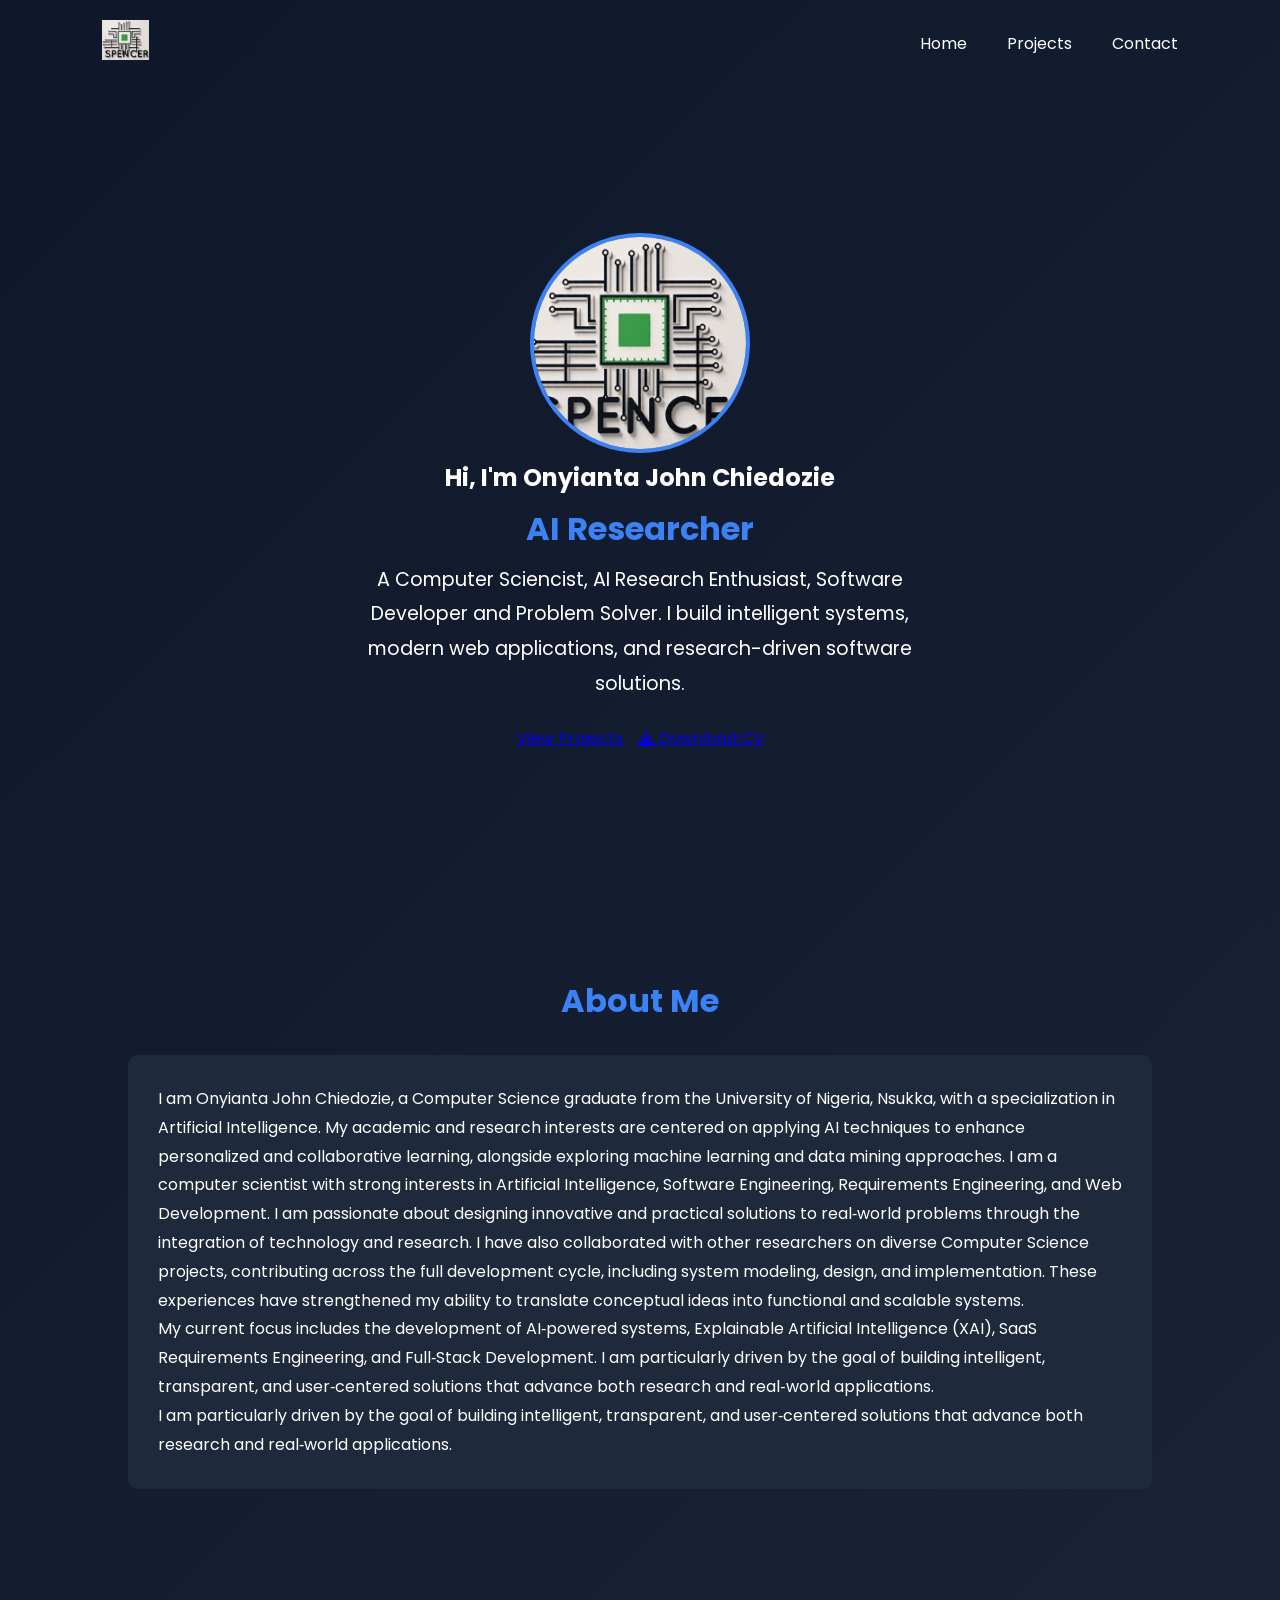
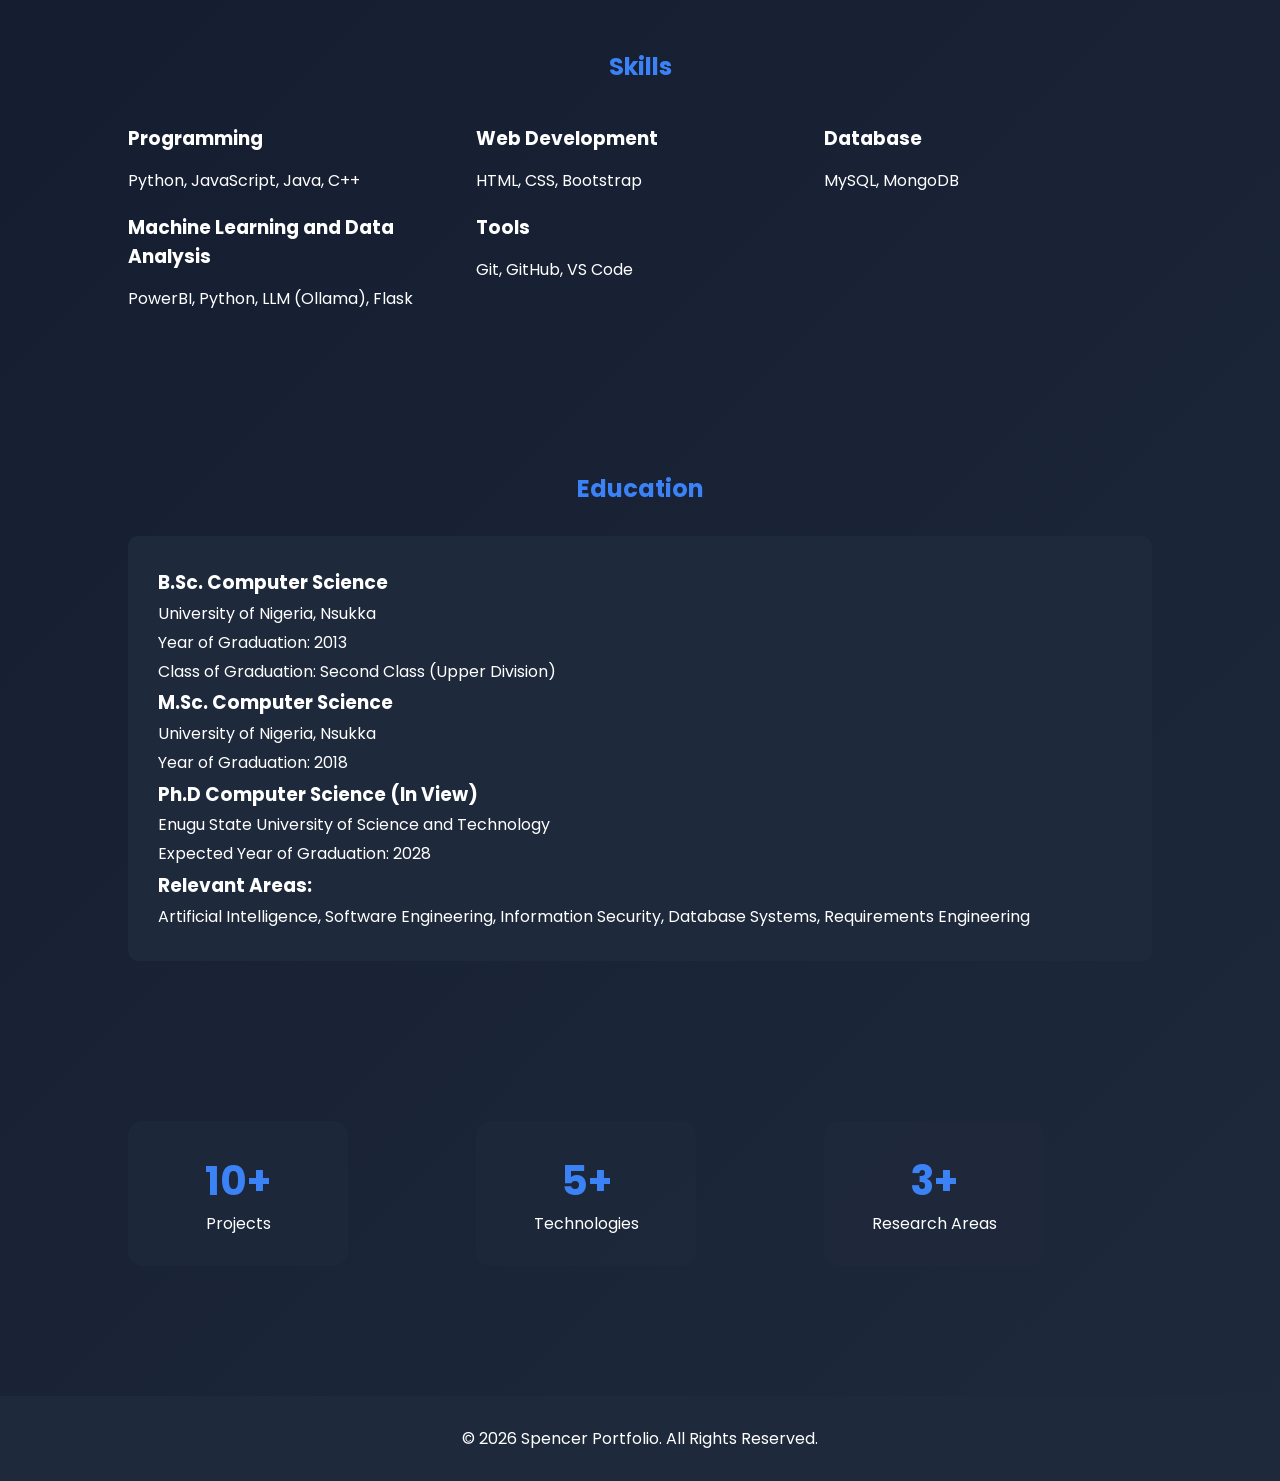
<file: index.html>
<!DOCTYPE html>
<html lang="en">
<head>
    <meta charset="UTF-8">
    <meta name="viewport" content="width=device-width, initial-scale=1.0">
    <title>Spencer Portfolio</title>
	
<link rel="stylesheet"
href="https://cdnjs.cloudflare.com/ajax/libs/font-awesome/6.5.1/css/all.min.css">
    
<link rel="preconnect"
      href="https://fonts.googleapis.com">

<link rel="preconnect"
      href="https://fonts.gstatic.com"
      crossorigin>

<link href="https://fonts.googleapis.com/css2?family=Poppins:wght@300;400;500;600;700&display=swap"
      rel="stylesheet">

    <link rel="stylesheet" href="css/style.css">
<link rel="icon"
href="images/favicon.png">
</head>
<body>

    <nav>
    <a href="index.html" class="logo">
        <img src="images/logo.jpg" alt="SP Logo">
    </a>

    <ul>
        <li><a href="index.html">Home</a></li>
        <li><a href="projects.html">Projects</a></li>
        <li><a href="contact.html">Contact</a></li>
    </ul>
</nav>

    <section class="hero">

    <div class="hero-content">

        <img src="images/logo.jpg" alt="Profile">

        <h2>Hi, I'm Onyianta John Chiedozie</h2>

        <h3 id="typing-text"></h3>

        <p>
            A Computer Sciencist,
            AI Research Enthusiast,
            Software Developer and Problem Solver.

            I build intelligent systems,
            modern web applications,
            and research-driven software solutions.
        </p>

        <div class="hero-buttons">

            <a href="projects.html" class="btn">
                View Projects
            </a>

            <a href="ONYIANTA_JOHN_CV.pdf"
               class="btn-secondary"
               download>

                <i class="fa-solid fa-download"></i>
                Download CV

            </a>

        </div>

    </div>

</section>
<section class="about">

    <h2>About Me</h2>

    <div class="about-content">

        <p>
            I am Onyianta John Chiedozie, a Computer Science graduate from the University of Nigeria, Nsukka, with a specialization in Artificial Intelligence. My academic and research interests are centered on applying AI techniques to enhance personalized and collaborative learning, alongside exploring machine learning and data mining approaches.
I am a computer scientist with strong interests in Artificial Intelligence, Software Engineering, Requirements Engineering, and Web Development. I am passionate about designing innovative and practical solutions to real‑world problems through the integration of technology and research.
I have also collaborated with other researchers on diverse Computer Science projects, contributing across the full development cycle, including system modeling, design, and implementation. These experiences have strengthened my ability to translate conceptual ideas into functional and scalable systems.

        <p>
            My current focus includes the development of AI‑powered systems, Explainable Artificial Intelligence (XAI), SaaS Requirements Engineering, and Full‑Stack Development. I am particularly driven by the goal of building intelligent, transparent, and user‑centered solutions that advance both research and real‑world applications.
        </p>
	<p>
            I am particularly driven by the goal of building intelligent, transparent, and user‑centered solutions that advance both research and real‑world applications.
        </p>
        </p>

    </div>

</section>
<section class="skills">

    <h2>Skills</h2>

    <div class="skills-grid">

        <div class="skill-card">
            <h3>Programming</h3>
            <p>Python, JavaScript, Java, C++</p>
        </div>

        <div class="skill-card">
            <h3>Web Development</h3>
            <p>HTML, CSS, Bootstrap</p>
        </div>

        <div class="skill-card">
            <h3>Database</h3>
            <p>MySQL, MongoDB</p>
        </div>
	
	<div class="skill-card">
            <h3>Machine Learning and Data Analysis</h3>
            <p>PowerBI, Python, LLM (Ollama), Flask</p>
        </div>	

        <div class="skill-card">
            <h3>Tools</h3>
            <p>Git, GitHub, VS Code</p>
        </div>

    </div>

</section>
<section class="education">

    <h2>Education</h2>

    <div class="edu-card">

        <h3>B.Sc. Computer Science</h3>

        <p>
            University of Nigeria, Nsukka
        </p>

        <p>
            Year of Graduation: 2013
        </p>
	
	<p>
            Class of Graduation: Second Class (Upper Division)
        </p>
	<h3>M.Sc. Computer Science</h3>

        <p>
            University of Nigeria, Nsukka
        </p>

        <p>
            Year of Graduation: 2018
        </p>
	<h3>Ph.D Computer Science (In View)</h3>

        <p>
            Enugu State University of Science and Technology
        </p>

        <p>
            Expected Year of Graduation: 2028
        </p>
	<h3>Relevant Areas:</h3> 
        <p>
            Artificial Intelligence,
            Software Engineering,
            Information Security,
            Database Systems,
            Requirements Engineering
        </p>

    </div>

</section>

<section class="stats">

    <div class="stat-box">

        <h2>10+</h2>

        <p>Projects</p>

    </div>

    <div class="stat-box">

        <h2>5+</h2>

        <p>Technologies</p>

    </div>

    <div class="stat-box">

        <h2>3+</h2>

        <p>Research Areas</p>

    </div>

</section>

<footer>

    <p>
        © 2026 Spencer Portfolio.
        All Rights Reserved.
    </p>
<script src="js/script.js"></script>
</footer>
</body>
<link rel="icon"
href="images/favicon.png">
</html>
</file>
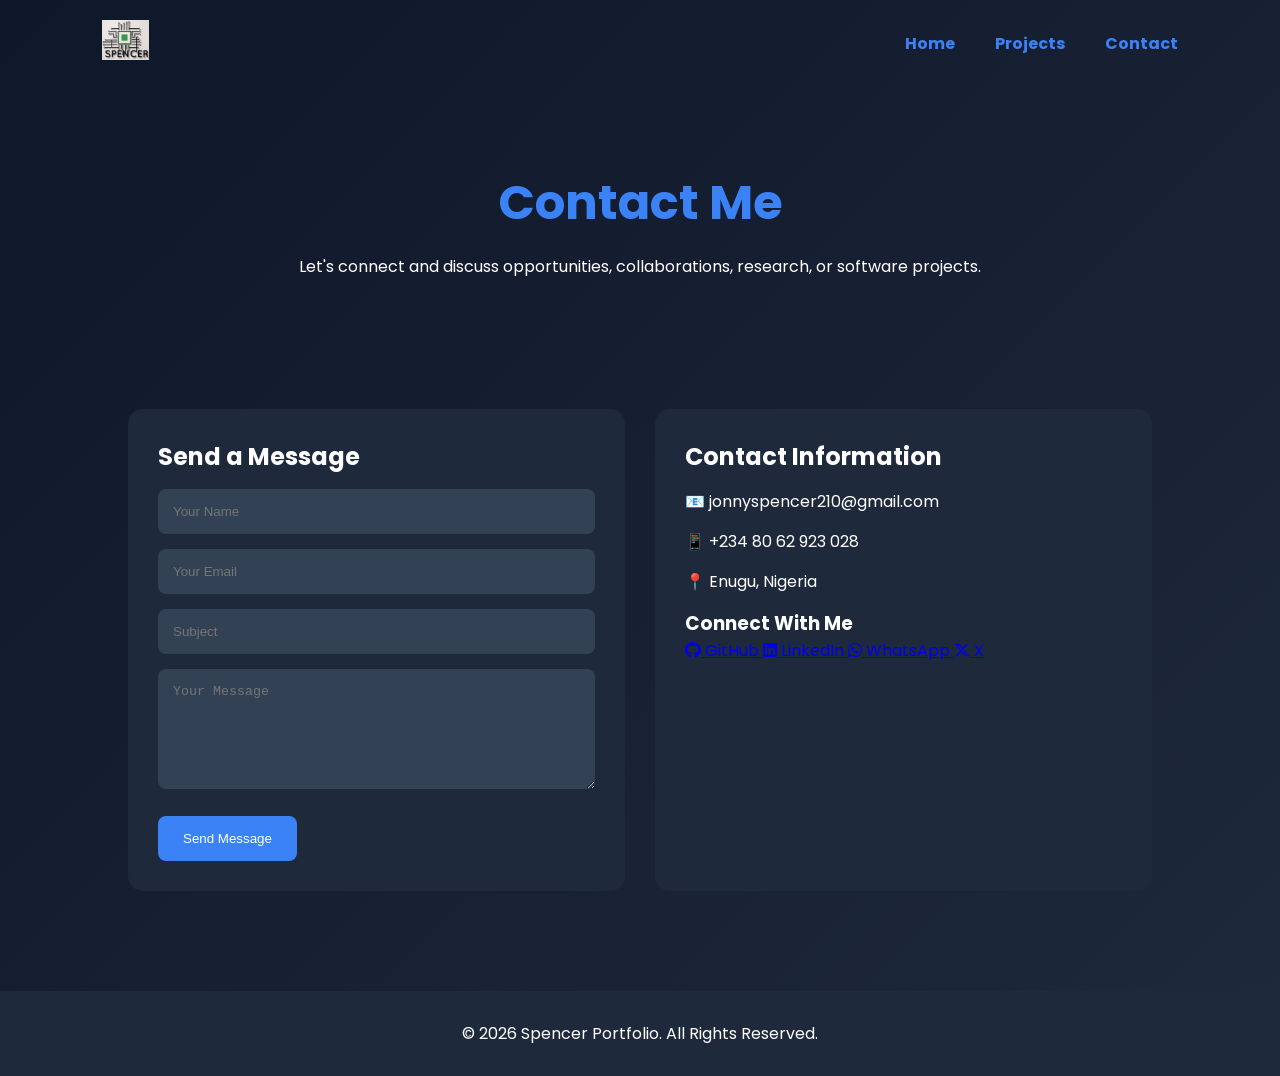
<file: contact.html>
<!DOCTYPE html>
<html lang="en">
<head>
    <meta charset="UTF-8">
    <meta name="viewport" content="width=device-width, initial-scale=1.0">
    <title>Contact | Spencer Portfolio</title>

<link rel="stylesheet"
href="https://cdnjs.cloudflare.com/ajax/libs/font-awesome/6.5.1/css/all.min.css">

    <link rel="preconnect"
      href="https://fonts.googleapis.com">

<link rel="preconnect"
      href="https://fonts.gstatic.com"
      crossorigin>

<link href="https://fonts.googleapis.com/css2?family=Poppins:wght@300;400;500;600;700&display=swap"
      rel="stylesheet">


    <link rel="stylesheet" href="css/style.css">
</head>
<body>
<link rel="icon"
href="images/favicon.png">
    <nav>
    <a href="index.html" class="logo">
        <img src="images/logo.jpg" alt="SP Logo">
    </a>
        <ul>
	    <li><a class="active" href="index.html">Home</a></li>
            <li><a class="active" href="projects.html">Projects</a></li>
            <li><a class="active" href="contact.html">Contact</a></li>
        </ul>
    </nav>

    <section class="contact-header">

        <h1>Contact Me</h1>

        <p>
            Let's connect and discuss opportunities,
            collaborations, research, or software projects.
        </p>

    </section>

    <section class="contact-container">

        <div class="contact-form">

            <h2>Send a Message</h2>

            <form>

                <input type="text"
                       placeholder="Your Name"
                       required>

                <input type="email"
                       placeholder="Your Email"
                       required>

                <input type="text"
                       placeholder="Subject"
                       required>

                <textarea
                    placeholder="Your Message"
                    rows="6"
                    required></textarea>

                <button type="submit">
                    Send Message
                </button>

            </form>

        </div>

        <div class="contact-info">

            <h2>Contact Information</h2>

            <p>📧 jonnyspencer210@gmail.com</p>

            <p>📱 +234 80 62 923 028</p>

            <p>📍 Enugu, Nigeria</p>

            <h3>Connect With Me</h3>

           <a href="#">
	   <i class="fab fa-github"></i>
	   GitHub
		</a>

                <a href="#">
		<i class="fab fa-linkedin"></i>
		LinkedIn
		</a>

		<a href="#">
		<i class="fab fa-whatsapp"></i>
		WhatsApp
		</a>

                <a href="#">
		<i class="fab fa-x-twitter"></i>
		X
		</a>

            </div>

        </div>

    </section>

    <footer>
        <p>© 2026 Spencer Portfolio. All Rights Reserved.</p>
    </footer>
<script src="js/script.js"></script>
</body>
</html>
</file>
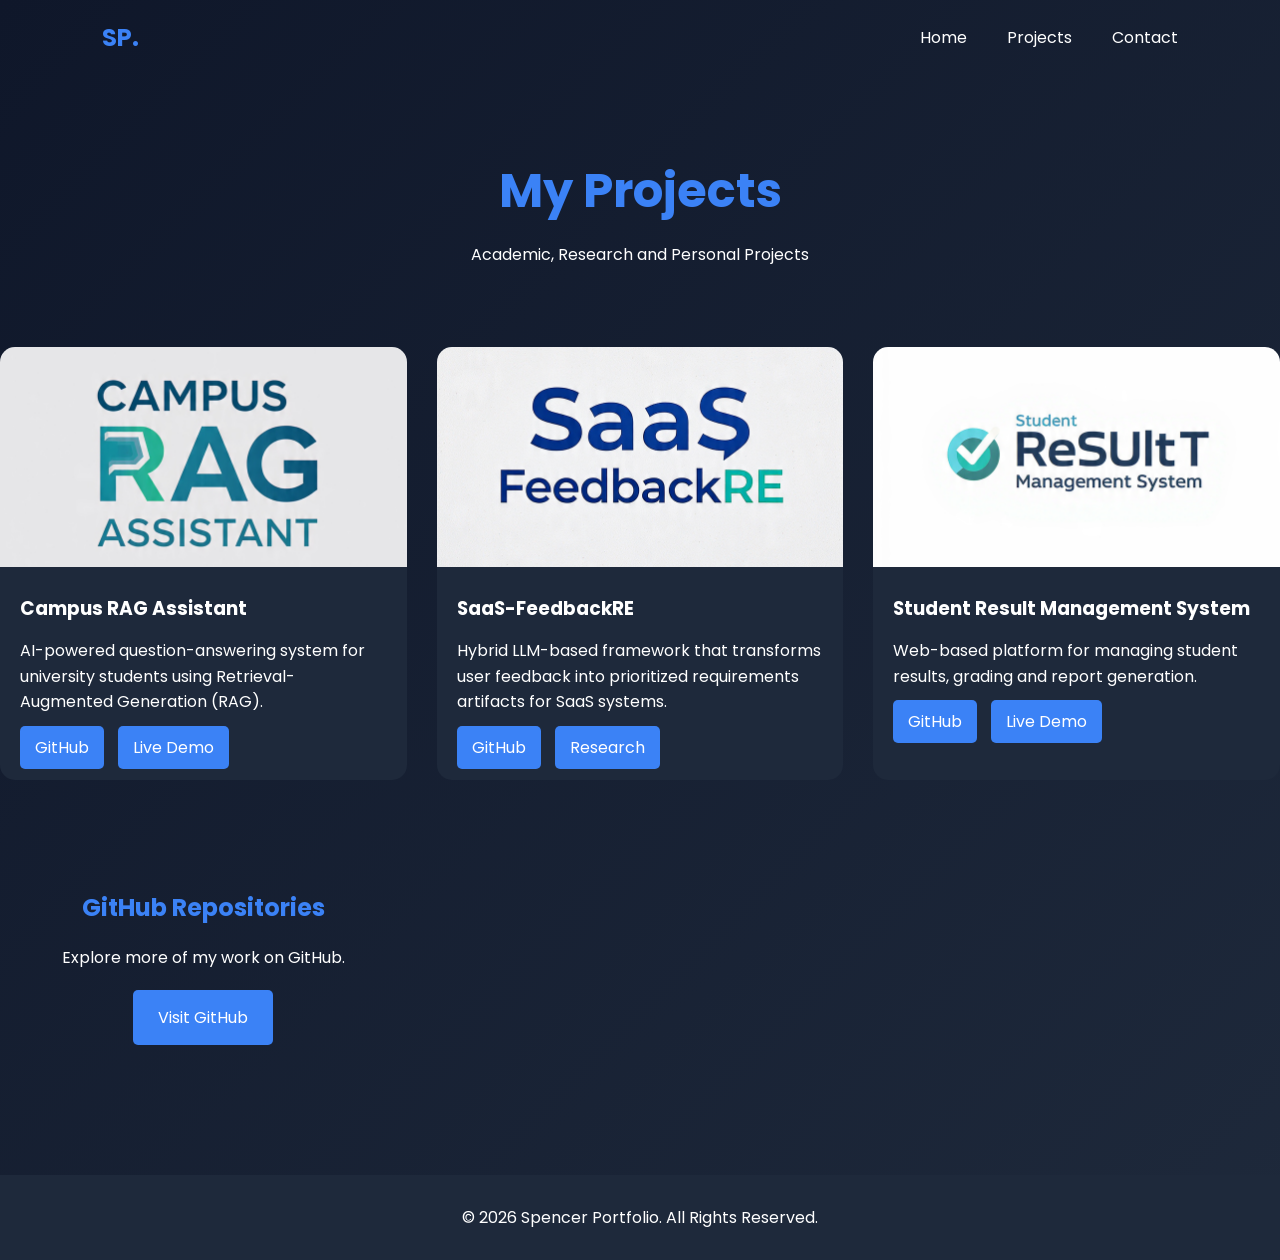
<file: projects.html>
<!DOCTYPE html>
<html lang="en">
<head>
    <meta charset="UTF-8">
    <meta name="viewport" content="width=device-width, initial-scale=1.0">
    <title>Projects | Spencer Portfolio</title>

<link rel="stylesheet"
href="https://cdnjs.cloudflare.com/ajax/libs/font-awesome/6.5.1/css/all.min.css">

    <link rel="preconnect"
      href="https://fonts.googleapis.com">

<link rel="preconnect"
      href="https://fonts.gstatic.com"
      crossorigin>

<link href="https://fonts.googleapis.com/css2?family=Poppins:wght@300;400;500;600;700&display=swap"
      rel="stylesheet">

    <link rel="stylesheet" href="css/style.css">
</head>
<body>

    <nav>

    <h2 class="logo">SP.</h2>

    <div class="menu-toggle" id="menu-toggle">

        <i class="fas fa-bars"></i>

    </div>

    <ul id="nav-links">

        <li><a href="index.html">Home</a></li>

        <li><a href="projects.html">Projects</a></li>

        <li><a href="contact.html">Contact</a></li>

    </ul>

</nav>

    <section class="projects-header">

        <h1>My Projects</h1>

        <p>
            Academic, Research and Personal Projects
        </p>

    </section>

    <section class="projects-container">

        <div class="project-card">

    <img src="images/project1.jpg" alt="Project">

    <div class="project-content">

        <h3>Campus RAG Assistant</h3>

        <p>
            AI-powered question-answering system for
            university students using Retrieval-Augmented
            Generation (RAG).
        </p>

        <div class="project-buttons">
            <a href="#">GitHub</a>
            <a href="#">Live Demo</a>
        </div>

    </div>

</div>


<div class="project-card">

    <img src="images/project2.jpg" alt="Project">

    <div class="project-content">

        <h3>SaaS-FeedbackRE</h3>

        <p>
            Hybrid LLM-based framework that transforms
            user feedback into prioritized requirements
            artifacts for SaaS systems.
        </p>

        <div class="project-buttons">
            <a href="#">GitHub</a>
            <a href="#">Research</a>
        </div>

    </div>

</div>


<div class="project-card">

    <img src="images/project3.jpg" alt="Project">

    <div class="project-content">

        <h3>Student Result Management System</h3>

        <p>
            Web-based platform for managing student
            results, grading and report generation.
        </p>

        <div class="project-buttons">
            <a href="#">GitHub</a>
            <a href="#">Live Demo</a>
        </div>

    </div>

</div>

<section class="github-section">

    <h2>GitHub Repositories</h2>

    <p>
        Explore more of my work on GitHub.
    </p>

    <a href="https://github.com/yourusername"
       target="_blank"
       class="github-btn">

       Visit GitHub

    </a>

</section>

    </section>

    <footer>
        <p>© 2026 Spencer Portfolio. All Rights Reserved.</p>
    </footer>
<script src="js/script.js"></script>
</body>
<link rel="icon"
href="images/favicon.png">
</html>
</file>
<file: css/style.css>
html{
    scroll-behavior:smooth;
}

*{
    margin:0;
    padding:0;
    box-sizing:border-box;
}

body{

    font-family:'Poppins',sans-serif;

    background:
    linear-gradient(
        135deg,
        #0F172A,
        #1E293B
    );

    color:white;

    overflow-x:hidden;
}

nav{

    display:flex;

    justify-content:space-between;

    align-items:center;

    padding:20px 8%;

    flex-wrap:wrap;
}

nav ul{

    display:flex;

    gap:25px;

    list-style:none;

    flex-wrap:wrap;
}

nav ul li{
    margin-left:20px;
}

nav a{
    color:white;
    text-decoration:none;
}

.hero{
    text-align:center;
    padding:100px 20px;
}

.hero img{
    width:180px;
    height:180px;
    border-radius:50%;
    object-fit:cover;
}

.hero h1{
    margin-top:20px;
    font-size:3rem;
}

.hero h3{
    color:#3B82F6;
    margin:10px 0;
}

.hero p{
    max-width:600px;
    margin:auto;
    line-height:1.6;
}

.hero-buttons{

    display:flex;

    justify-content:center;

    gap:15px;

    flex-wrap:wrap;

    margin-top:25px;
}

.about{
    padding:80px 10%;
}

.about h2{
    text-align:center;
    margin-bottom:30px;
    font-size:2rem;
    color:#3B82F6;
}

.about-content{
    background:#1E293B;
    padding:30px;
    border-radius:10px;
    line-height:1.8;
}

.skills{
    padding:80px 10%;
}

.skills h2{
    text-align:center;
    color:#3B82F6;
    margin-bottom:40px;
}

.skills-grid{

    display:grid;

    grid-template-columns:
    repeat(auto-fit,minmax(250px,1fr));

    gap:20px;
}
}

.skill-card{
    background:#1E293B;
    padding:30px;
    border-radius:10px;
    text-align:center;
    transition:0.3s;
}

.skill-card:hover{
    transform:translateY(-10px);
}

.skill-card h3{
    margin-bottom:15px;
}

.education{
    padding:80px 10%;
}

.education h2{
    text-align:center;
    color:#3B82F6;
    margin-bottom:30px;
}

.edu-card{
    background:#1E293B;
    padding:30px;
    border-radius:10px;
    line-height:1.8;
}

footer{
    text-align:center;
    padding:30px;
    background:#1E293B;
    margin-top:50px;
}

.projects-header{
    text-align:center;
    padding:80px 20px;
}

.projects-header h1{
    font-size:3rem;
    color:#3B82F6;
}

.projects-header p{
    margin-top:15px;
}

.projects-container{

    display:grid;

    grid-template-columns:
    repeat(auto-fit,minmax(300px,1fr));

    gap:30px;
}
}
nav ul li a{

    color:white;

    text-decoration:none;

    transition:.3s;
}

.project-card{
    background:#1E293B;

    border-radius:15px;

    overflow:hidden;

    transition:0.4s;
}

.project-card:hover{
    transform:translateY(-10px);
}

img{
    max-width:100%;
    height:auto;
}
.project-card img{
    width:100%;
    height:220px;
    object-fit:cover;
}

.project-content{
    padding:20px;
}

.project-content h3{
    margin-bottom:15px;
}

.project-content p{
    line-height:1.6;
}

.project-buttons{
    margin-top:20px;
}

.project-buttons a{
    text-decoration:none;

    background:#3B82F6;

    color:white;

    padding:10px 15px;

    border-radius:5px;

    margin-right:10px;
}

.github-section{
    text-align:center;
    padding:80px 20px;
}

.github-section h2{
    color:#3B82F6;
    margin-bottom:20px;
}

.github-btn{
    display:inline-block;

    margin-top:20px;

    background:#3B82F6;

    color:white;

    padding:15px 25px;

    text-decoration:none;

    border-radius:5px;
}

.contact-header{
    text-align:center;
    padding:80px 20px;
}

.contact-header h1{
    font-size:3rem;
    color:#3B82F6;
}

.contact-header p{
    margin-top:15px;
}

.contact-container{
    display:grid;

    grid-template-columns:
        repeat(auto-fit,minmax(350px,1fr));

    gap:30px;

    padding:50px 10%;
}

.contact-form{
    background:#1E293B;

    padding:30px;

    border-radius:15px;
}

.contact-form input,
.contact-form textarea{

    width:100%;

    padding:15px;

    margin-top:15px;

    border:none;

    border-radius:8px;

    background:#334155;

    color:white;
}

.contact-form button{

    margin-top:20px;

    background:#3B82F6;

    color:white;

    border:none;

    padding:15px 25px;

    border-radius:8px;

    cursor:pointer;
}

.contact-info{
    background:#1E293B;

    padding:30px;

    border-radius:15px;
}

.contact-info p{
    margin:15px 0;
}

.social-links{
    margin-top:20px;
}

.social-links a{

    display:inline-block;

    margin-right:10px;

    text-decoration:none;

    background:#3B82F6;

    color:white;

    padding:10px 15px;

    border-radius:5px;
}

.active{
    color:#3B82F6;
    font-weight:bold;
}

.logo{
    color:#3B82F6;
}

section{
    animation:fadeIn 1s ease;
}

@keyframes fadeIn{

    from{
        opacity:0;
        transform:translateY(20px);
    }

    to{
        opacity:1;
        transform:translateY(0);
    }
}


.hero{
    min-height:90vh;

    display:flex;

    justify-content:center;

    align-items:center;

    text-align:center;

    padding:50px 20px;
}

.hero-content{
    max-width:800px;
}



.hero-content img{

    width:220px;
    height:220px;

    object-fit:cover;

    border-radius:50%;

    border:4px solid #3B82F6;
}

.hero-content h1{

    font-size:clamp(2.2rem,6vw,4rem);
}

.hero-content h3{

    font-size:clamp(1.2rem,4vw,2rem);

    color:#3B82F6;
}
.hero-content p{

    font-size:clamp(1rem,2vw,1.2rem);

    line-height:1.8;
}
.hero-buttons{

    display:flex;

    justify-content:center;

    gap:15px;

    flex-wrap:wrap;

    margin-top:25px;
}

.stats{

    display:grid;

    grid-template-columns:
    repeat(auto-fit,minmax(180px,1fr));

    gap:20px;

    padding:80px 10%;
}
.stat-box{

    width:220px;

    text-align:center;

    padding:30px;

    background:rgba(30,41,59,0.8);

    border-radius:15px;
}


nav {
    display: flex;
    align-items: center;
    justify-content: space-between;
}

nav .logo img {
    height: 40px; /* adjust to fit your navbar */
    width: auto;
}

nav ul {
    list-style: none;
    display: flex;
    gap: 20px;
    margin: 0;
    padding: 0;
}
.stat-box h2{

    color:#3B82F6;

    font-size:2.5rem;
}

@media (max-width:768px){

    nav{

    display:flex;

    justify-content:space-between;

    align-items:center;

    padding:20px 8%;

    background:#1E293B;

    position:sticky;

    top:0;

    z-index:1000;
}
    .hero{

        padding:50px 25px;
    }

    .hero-content img{

        width:170px;
        height:170px;
    }

    .about,
    .skills,
    .education{

        padding:50px 25px;
    }

    .projects-container{

        padding:40px 25px;
    }

    .contact-container{

        padding:40px 25px;
    }

    footer{

        padding:25px;
    }

}
@media (max-width:480px){

    nav ul{

    display:flex;

    gap:30px;

    list-style:none;
}
    .hero-content h1{

        font-size:2rem;
    }

    .hero-content p{

        font-size:1rem;
    }

    .project-buttons{

        display:flex;

        flex-direction:column;

        gap:10px;
    }

    .project-buttons a{

        text-align:center;
    }

    .social-links{

        display:flex;

        flex-direction:column;

        gap:12px;
    }

    .social-links a{

        text-align:center;
    }

}

@media (max-width:768px){

    .menu-toggle{

        display:block;
    }

    nav ul{

        display:none;

        flex-direction:column;

        position:absolute;

        top:75px;

        left:0;

        width:100%;

        background:#1E293B;

        text-align:center;

        padding:20px 0;
    }

    nav ul.active{

        display:flex;
    }

}

.menu-toggle{

    display:none;

    font-size:1.8rem;

    cursor:pointer;

    color:white;
}
</file>
